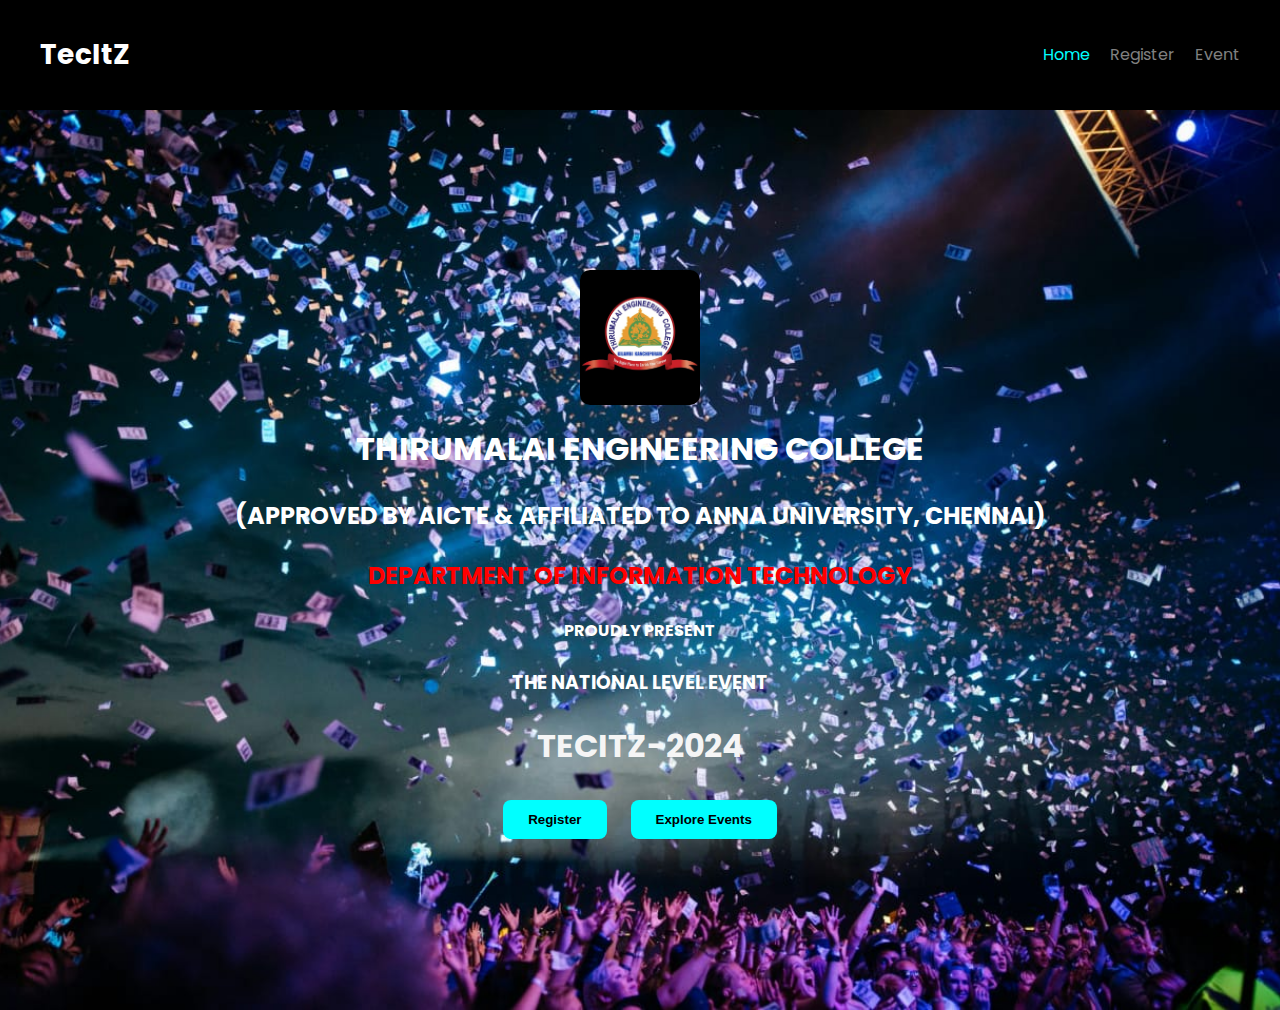
<file: index.html>
<!DOCTYPE html>
<html lang="en">
<head>
<meta charset="UTF-8">
<meta name="viewport" content="width=device-width, initial-scale=1.0">
<title>TecItZ</title>
<link rel="icon" href="../picture/logo.jpg.jpg">
<link rel="stylesheet" href="../style.css">
<link rel="preconnect" href="https://fonts.googleapis.com">
<link rel="preconnect" href="https://fonts.gstatic.com" crossorigin>
<link href="https://fonts.googleapis.com/css2?family=Poppins&display=swap" rel="stylesheet">
</head>
<body>

<div class="navbar">

    <h1>TecItZ</h1>
    <ul>

        <li><a href="index.html" class="active">Home </a></li>
        <li><a href="reg.html">Register </a></li>
        <li><a href="explore.html">Event </a></li>
    </ul>
</div>

<div class="home-section">
    <img src="../picture/clglogo.jpeg" width="120px" alt="College Logo">
    <h1>THIRUMALAI ENGINEERING COLLEGE</h1>
    <h2>(APPROVED BY AICTE & AFFILIATED TO ANNA UNIVERSITY, CHENNAI)</h2>
    <h2 style="color:red;">DEPARTMENT OF INFORMATION TECHNOLOGY</h2>
    <h4>PROUDLY PRESENT</h4>
    <h3>THE NATIONAL LEVEL EVENT</h3>
    <h1 style="color:whitesmoke;">TECITZ-2024</h1>

    <div>
        <a href="reg.html"><button>Register</button></a>
        <a href="explore.html"><button>Explore Events</button></a>
    </div>
</div>

<audio autoplay loop src="../audio/audioback.mpeg.mp3"></audio>

</body>
</html>
</file>
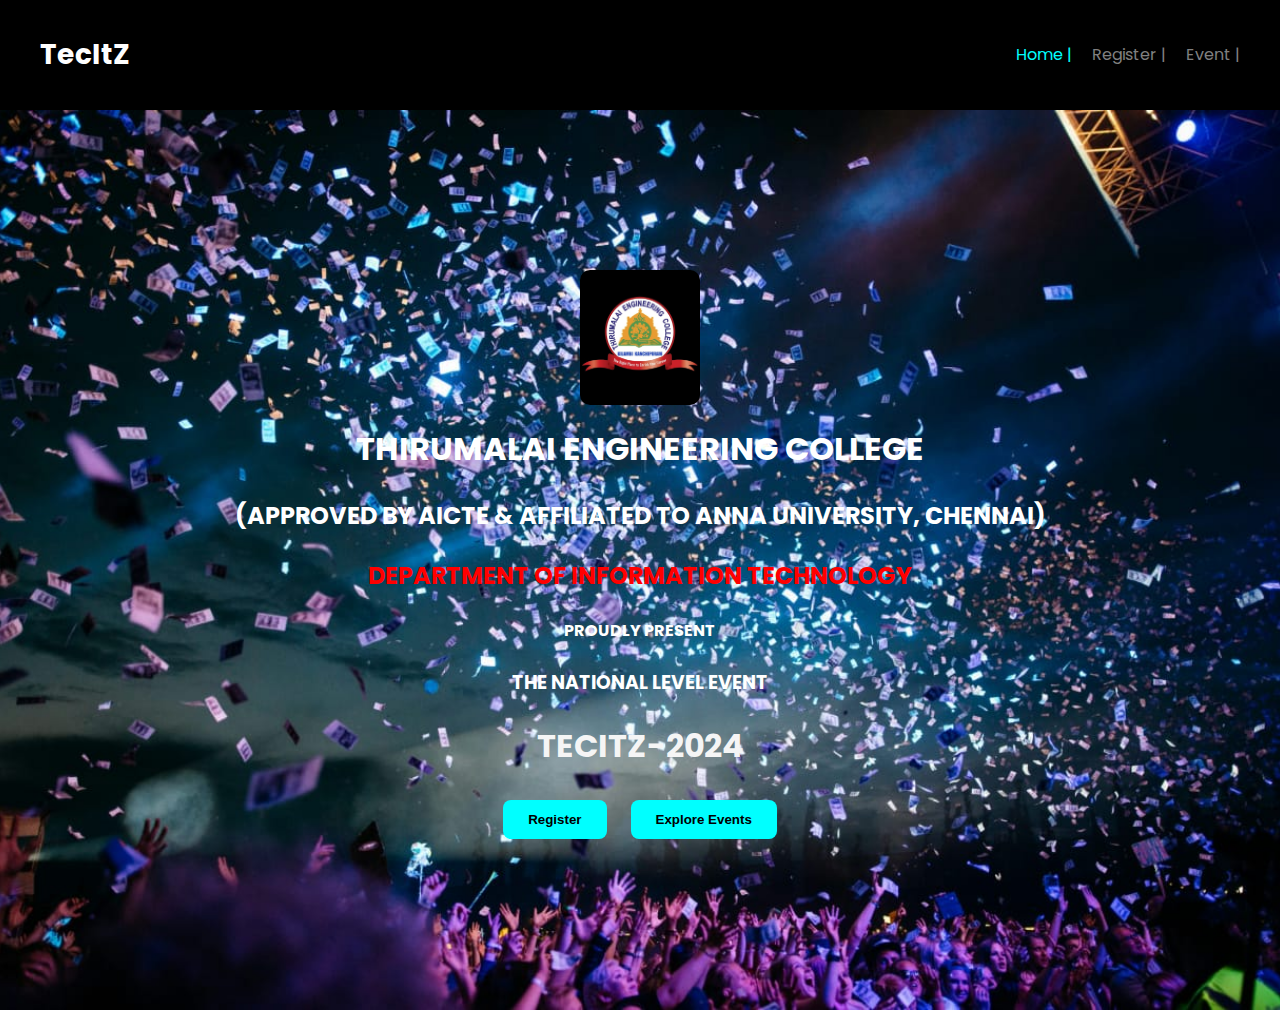
<file: html/index.html>
<!DOCTYPE html>
<html lang="en">
<head>
<meta charset="UTF-8">
<meta name="viewport" content="width=device-width, initial-scale=1.0">
<title>TecItZ</title>
<link rel="icon" href="../picture/logo.jpg.jpg">
<link rel="stylesheet" href="../style.css">
<link rel="preconnect" href="https://fonts.googleapis.com">
<link rel="preconnect" href="https://fonts.gstatic.com" crossorigin>
<link href="https://fonts.googleapis.com/css2?family=Poppins&display=swap" rel="stylesheet">
</head>
<body>

<div class="navbar">

    <h1>TecItZ</h1>
    <ul>

        <li><a href="index.html" class="active">Home |</a></li>
        <li><a href="reg.html">Register |</a></li>
        <li><a href="explore.html">Event |</a></li>
    </ul>
</div>

<div class="home-section">
    <img src="../picture/clglogo.jpeg" width="120px" alt="College Logo">
    <h1>THIRUMALAI ENGINEERING COLLEGE</h1>
    <h2>(APPROVED BY AICTE & AFFILIATED TO ANNA UNIVERSITY, CHENNAI)</h2>
    <h2 style="color:red;">DEPARTMENT OF INFORMATION TECHNOLOGY</h2>
    <h4>PROUDLY PRESENT</h4>
    <h3>THE NATIONAL LEVEL EVENT</h3>
    <h1 style="color:whitesmoke;">TECITZ-2024</h1>

    <div>
        <a href="reg.html"><button>Register</button></a>
        <a href="explore.html"><button>Explore Events</button></a>
    </div>
</div>

<audio autoplay loop src="../audio/audioback.mpeg.mp3"></audio>

</body>
</html>
</file>
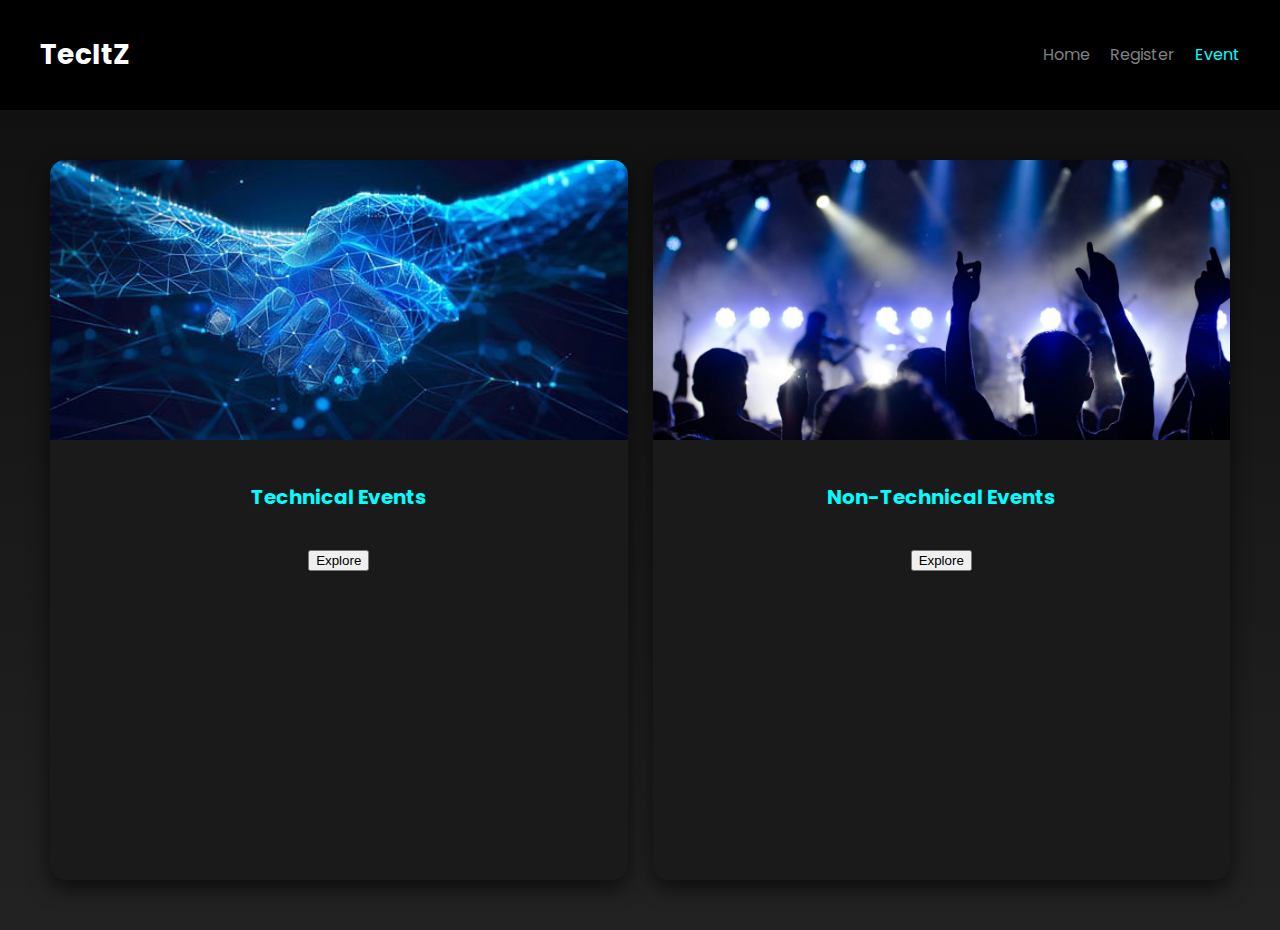
<file: explore.html>
<!DOCTYPE html>
<html lang="en">
<head>
<meta charset="UTF-8">
<meta name="viewport" content="width=device-width, initial-scale=1.0">
<title>Events | TecItZ</title>
<link rel="icon" href="../picture/logo.jpg.jpg">
<link href="https://fonts.googleapis.com/css2?family=Poppins&display=swap" rel="stylesheet">
<link rel="stylesheet" href="../style.css">
</head>
<body>

<!-- NAVBAR -->
<div class="navbar">
    <h1>TecItZ</h1>
    <ul>
        <li><a href="index.html">Home</a></li>
        <li><a href="reg.html">Register</a></li>
        <li><a href="explore.html" class="active">Event</a></li>
    </ul>
</div>

<!-- EVENT GRID -->
<div class="card-grid">
    <div class="event-card">
        <img src="../picture/tech.jpeg" alt="Technical Events">
        <h3>Technical Events</h3>
        <button onclick="window.location='techeve.html'">Explore</button>
    </div>
    <div class="event-card">
        <img src="../picture/nontech.jpeg" alt="Non-Technical Events">
        <h3>Non-Technical Events</h3>
        <button onclick="window.location='nontecheve.html'">Explore</button>
    </div>
</div>

</body>
</html>
</file>
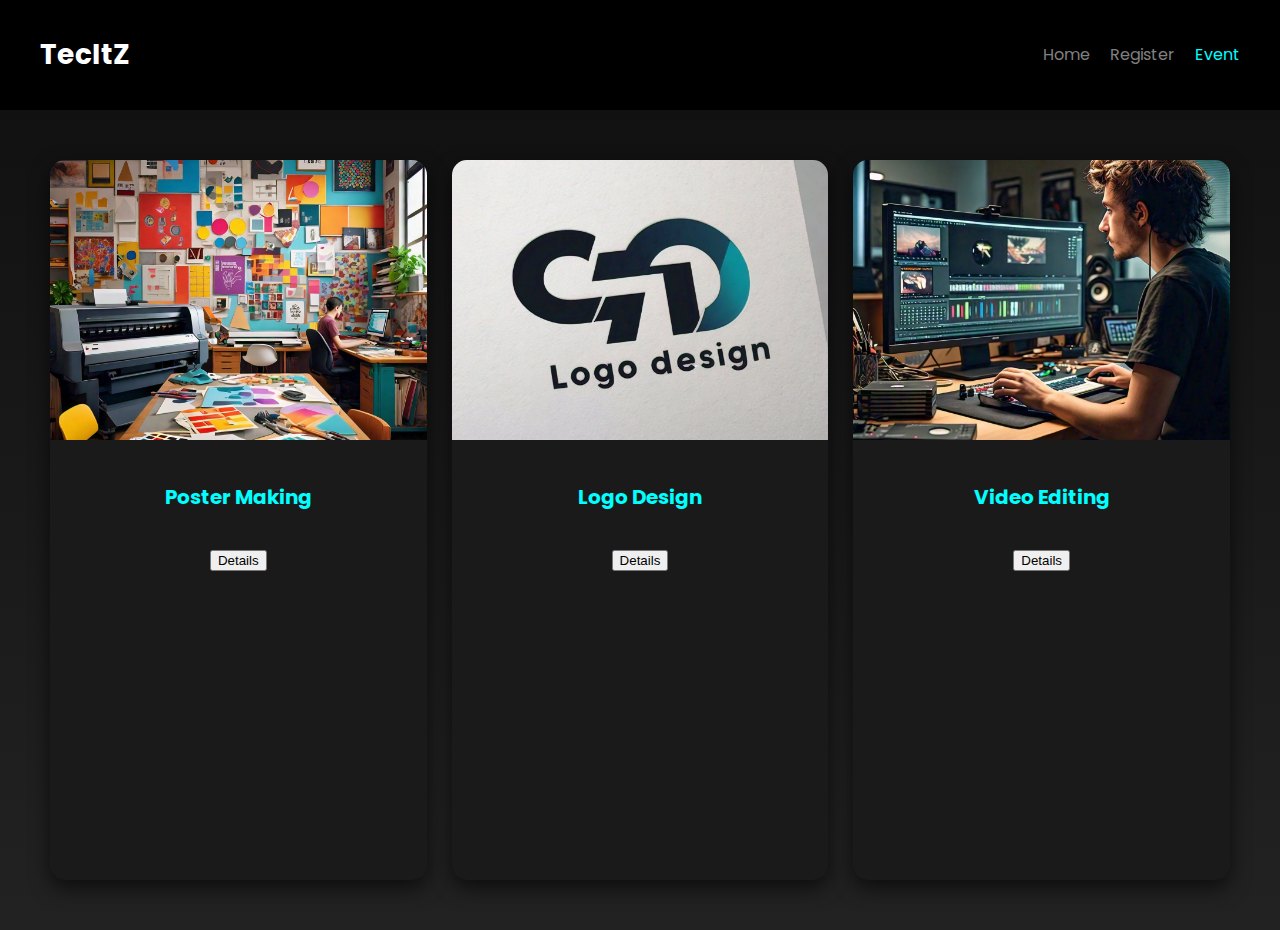
<file: nontecheve.html>
<!DOCTYPE html>
<html lang="en">
<head>
<meta charset="UTF-8">
<meta name="viewport" content="width=device-width, initial-scale=1.0">
<title>Non-Technical Events | TecItZ</title>
<link rel="icon" href="../picture/logo.jpg.jpg">
<link href="https://fonts.googleapis.com/css2?family=Poppins&display=swap" rel="stylesheet">
<link rel="stylesheet" href="../style.css">
</head>
<body>

<div class="navbar">
    <h1>TecItZ</h1>
    <ul>
        <li><a href="index.html">Home</a></li>
        <li><a href="reg.html">Register</a></li>
        <li><a href="explore.html" class="active">Event</a></li>
    </ul>
</div>

<div class="card-grid">
    <div class="event-card">
        <img src="../picture/poster.jpeg" alt="Poster Making">
        <h3>Poster Making</h3>
        <button onclick="openModal('Poster Making','Deadline: Nov 10','','For TecItZ Event')">Details</button>
    </div>
    <div class="event-card">
        <img src="../picture/design.jpeg" alt="Logo Design">
        <h3>Logo Design</h3>
        <button onclick="openModal('Logo Design','Deadline: Nov 10','','For TecItZ Event')">Details</button>
    </div>
    <div class="event-card">
        <img src="../picture/video.jpeg" alt="Video Editing">
        <h3>Video Editing</h3>
        <button onclick="openModal('Video Editing','Deadline: Nov 10','','3 years journey')">Details</button>
    </div>
</div>

<!-- MODAL -->
<div class="modal" id="eventModal">
    <div class="modal-content">
        <span class="close-btn" onclick="closeModal()">&times;</span>
        <h2 id="eventTitle"></h2>
        <p><strong>Venue:</strong> <span id="eventVenue"></span></p>
        <p><strong>Timing:</strong> <span id="eventTime"></span></p>
        <p><strong>Theme:</strong> <span id="eventTheme"></span></p>
    </div>
</div>

<script src="../script/script.js"></script>
</body>
</html>
</file>
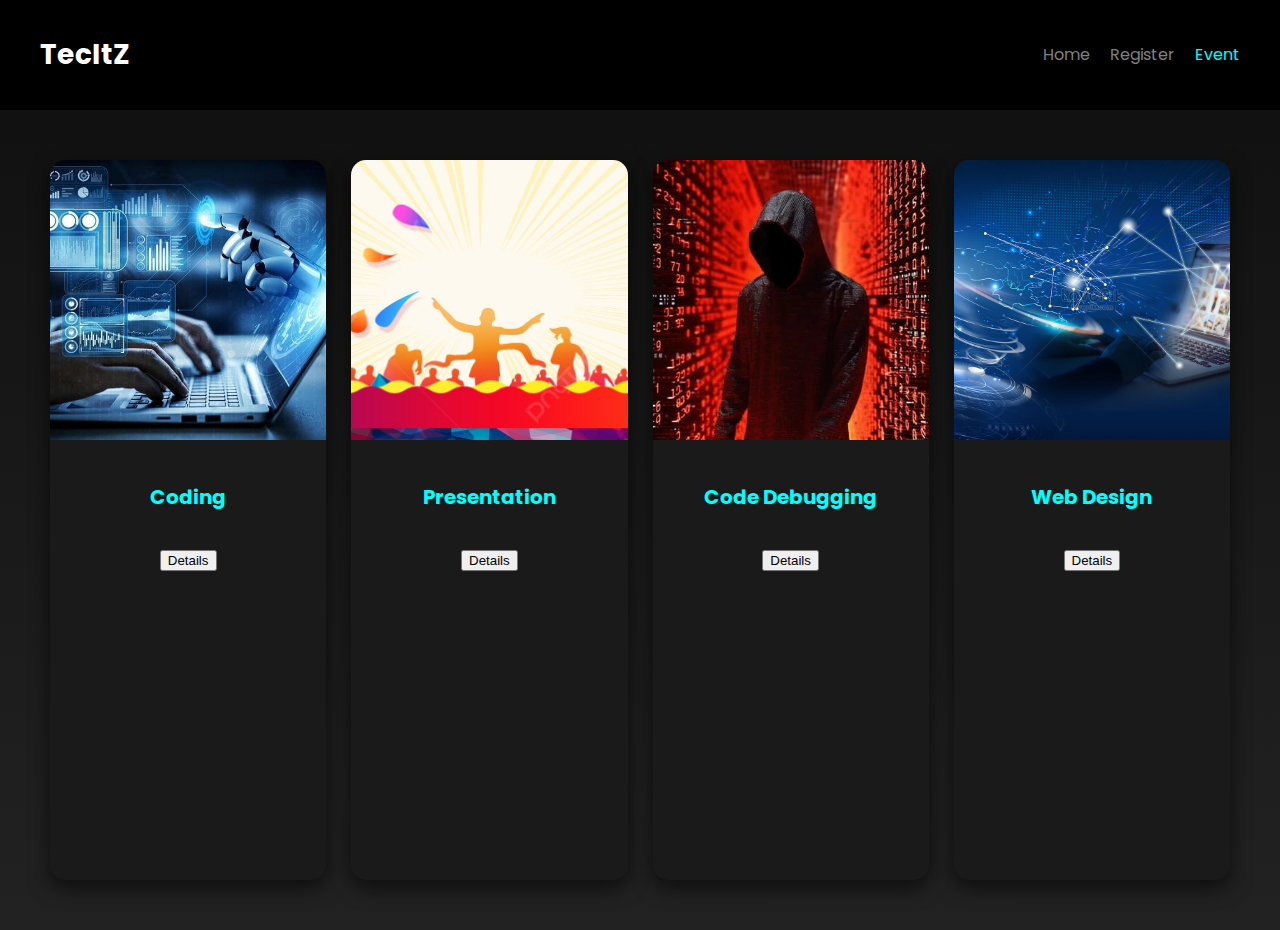
<file: techeve.html>
<!DOCTYPE html>
<html lang="en">
<head>
<meta charset="UTF-8">
<meta name="viewport" content="width=device-width, initial-scale=1.0">
<title>Technical Events | TecItZ</title>
<link rel="icon" href="../picture/logo.jpg.jpg">
<link href="https://fonts.googleapis.com/css2?family=Poppins&display=swap" rel="stylesheet">
<link rel="stylesheet" href="../style.css">
</head>
<body>

<div class="navbar">
    <h1>TecItZ</h1>
    <ul>
        <li><a href="index.html">Home</a></li>
        <li><a href="reg.html">Register</a></li>
        <li><a href="explore.html" class="active">Event</a></li>
    </ul>
</div>

<div class="card-grid">
    <div class="event-card">
        <img src="../picture/coding1.jpeg" alt="Coding">
        <h3>Coding</h3>
        <button onclick="openModal('Coding','IT Hall','9:30-10:30','Basic programming in any language')">Details</button>
    </div>
    <div class="event-card">
        <img src="../picture/ppt.jpeg" alt="Presentation">
        <h3>Presentation</h3>
        <button onclick="openModal('Presentation','IT Hall','9:30-10:30','Full Stack Development')">Details</button>
    </div>
    <div class="event-card">
        <img src="../picture/codedebug.jpeg" alt="Code Debugging">
        <h3>Code Debugging</h3>
        <button onclick="openModal('Code Debugging','IT Hall','9:30-10:30','Rectify bugs')">Details</button>
    </div>
    <div class="event-card">
        <img src="../picture/web.jpeg" alt="Web Design">
        <h3>Web Design</h3>
        <button onclick="openModal('Web Design','IT Hall','9:30-10:30','Web design for TecItZ')">Details</button>
    </div>
</div>

<!-- MODAL -->
<div class="modal" id="eventModal">
    <div class="modal-content">
        <span class="close-btn" onclick="closeModal()">&times;</span>
        <h2 id="eventTitle"></h2>
        <p><strong>Venue:</strong> <span id="eventVenue"></span></p>
        <p><strong>Timing:</strong> <span id="eventTime"></span></p>
        <p><strong>Theme:</strong> <span id="eventTheme"></span></p>
    </div>
</div>

<script src="../script/script.js"></script>
</body>
</html>
</file>
<file: style.css>
/* GENERAL */
body, html {
    margin: 0;
    padding: 0;
    font-family: 'Poppins', sans-serif;
    scroll-behavior: smooth;
    /* background-color: #111; */
    color: #fff;
}

a { text-decoration: none; color: inherit; }
button { cursor: pointer; }

/* NAVBAR */
.navbar {
    display: flex;
    justify-content: space-between;
    align-items: center;
    padding: 15px 40px;
    background-color: #000;
    position: sticky;
    top: 0;
    z-index: 1000;
}

.navbar h1 { color: #fff; font-size: 28px; }
.navbar ul { list-style: none; display: flex; gap: 20px; }
.navbar ul li a { color: gray; transition: 0.3s; }
.navbar ul li a:hover, .navbar ul li a.active { color: #00ffff; }

/* HOME PAGE */
.home-section {
    min-height: 100vh;
    background: url('../picture/homeback.jpeg') center/cover no-repeat;
    display: flex;
    flex-direction: column;
    justify-content: center;
    align-items: center;
    text-align: center;
    gap: 15px;
}

.home-section img { width: 120px; border-radius: 10px; }
.home-section h1, .home-section h2, .home-section h3, .home-section h4 {
    margin: 5px 0;
}
.home-section button {
    padding: 12px 25px;
    margin: 10px;
    border: none;
    border-radius: 8px;
    background: #00ffff;
    color: #000;
    font-weight: bold;
    transition: 0.3s;
}
.home-section button:hover { background: #0ff; transform: scale(1.05); }

/* EVENTS PAGES */
.card-grid {
    display: grid;
    grid-template-columns: repeat(auto-fit, minmax(250px, 1fr));
    gap: 25px;
    padding: 50px;
    min-height: 80vh;
    background: linear-gradient(to bottom, #111, #222);
}

.event-card {
    background: #1a1a1a;
    border-radius: 15px;
    overflow: hidden;
    box-shadow: 0 8px 20px rgba(0,0,0,0.6);
    transition: 0.3s;
    text-align: center;
}

.event-card img {
    width: 100%;
    height: 280px;
    object-fit: cover;
}

.event-card h3 {
    padding: 15px;
    font-size: 20px;
    color: #00ffff;
    transition: 0.3s;
}

.event-card:hover {
    transform: translateY(-5px);
    box-shadow: 0 12px 25px rgba(0,0,0,0.7);
}

/* MODAL */
.modal {
    display: none;
    position: fixed;
    top:0; left:0;
    width:100%; height:100%;
    background: rgba(43, 42, 42, 0.8);
    justify-content: center;
    align-items: center;
    z-index: 10000;
}

.modal-content {
    background: #111;
    padding: 30px;
    border-radius: 15px;
    text-align: center;
    max-width: 400px;
}

.close-btn {
    float: right;
    font-size: 25px;
    cursor: pointer;
}

/* REGISTER PAGE */
#bg-video {
    position: fixed;
    top: 0; left: 0;
    width: 100%; height: 100%;
    object-fit: cover;
    z-index: -1;
}

.register-section {
    min-height: 100vh;
    display: flex;
    justify-content: center;
    align-items: center;
}

.register-section form {
    background: rgba(0,0,0,0.85);
    padding: 40px;
    border-radius: 15px;
    display: flex;
    flex-direction: column;
    gap: 15px;
    width: 100%;
    max-width: 450px;
}

.register-section input, 
.register-section select, 
.register-section textarea, 
.register-section button {
    padding: 12px;
    border-radius: 8px;
    border: none;
    font-size: 14px;
}

.register-section button {
    background: #00ffff;
    font-weight: bold;
    transition: 0.3s;
}

.register-section button:hover { background: #0ff; }

.hidden { display: none; }

#successMessage {
    background: rgba(15, 15, 15, 0.1);
    color: rgb(192, 104, 27);
    padding: 30px;
    border-radius: 12px;
    text-align: center;
}
</file>
